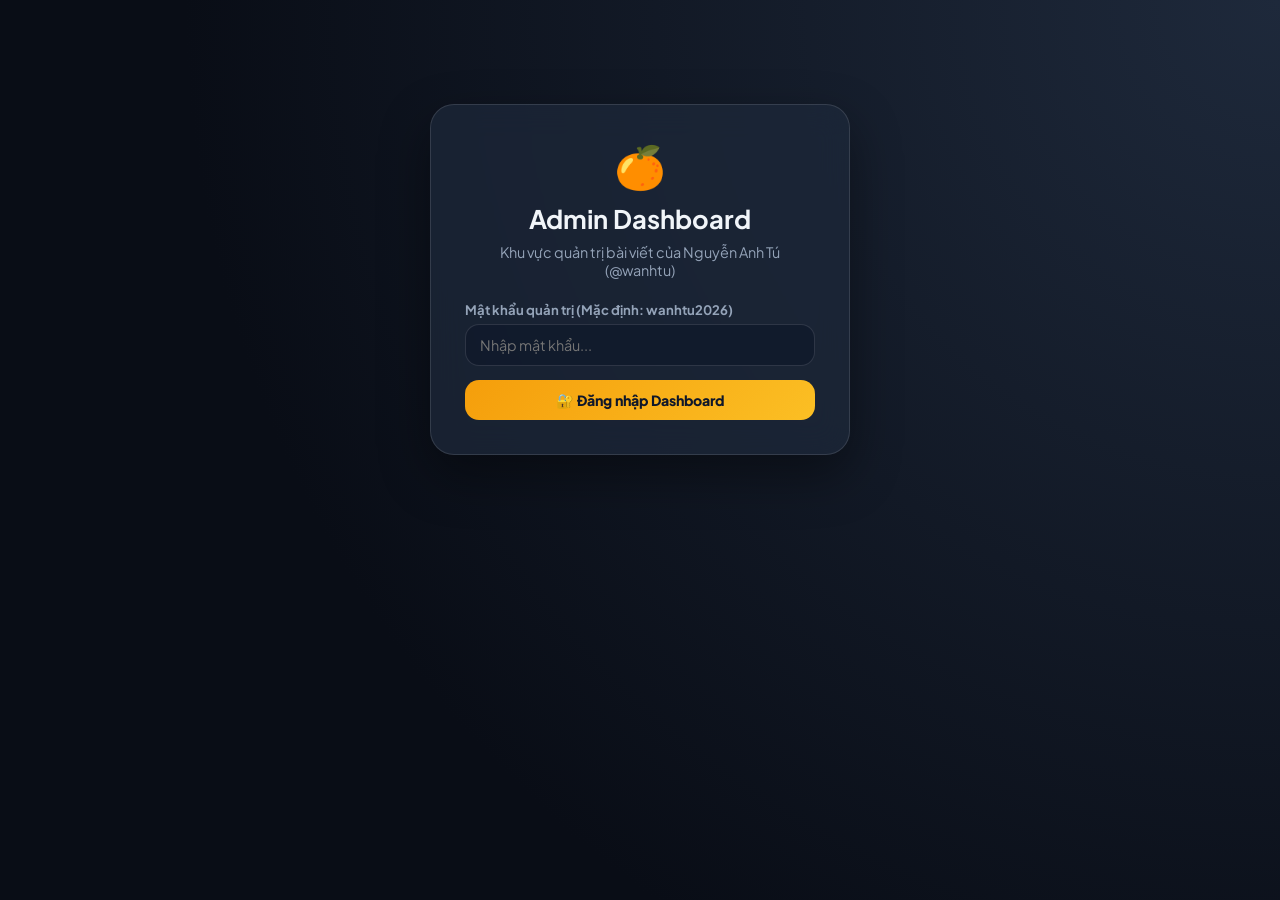
<file: admin.html>
<!DOCTYPE html>
<html lang="vi">
<head>
  <meta charset="UTF-8" />
  <meta name="viewport" content="width=device-width, initial-scale=1.0" />
  <title>Admin Dashboard — Nguyễn Anh Tú (@wanhtu)</title>
  <link href="https://fonts.googleapis.com/css2?family=Plus+Jakarta+Sans:wght@500;600;700;800&family=JetBrains+Mono:wght@500;700&display=swap" rel="stylesheet">
  <style>
    :root {
      --bg: #0b1120;
      --card: rgba(30, 41, 59, 0.72);
      --border: rgba(255, 255, 255, 0.12);
      --accent: #f59e0b;
      --accent-2: #fbbf24;
      --text: #f1f5f9;
      --muted: #94a3b8;
    }
    * { margin: 0; padding: 0; box-sizing: border-box; }
    body {
      font-family: 'Plus Jakarta Sans', system-ui, sans-serif;
      background: radial-gradient(circle at top right, #1e293b, #090d16 70%);
      color: var(--text); min-height: 100vh; padding: 24px 16px;
    }
    .container { max-width: 980px; margin: 0 auto; }

    .glass {
      background: var(--card); backdrop-filter: blur(16px);
      border: 1px solid var(--border); border-radius: 24px;
      box-shadow: 0 20px 50px rgba(0, 0, 0, 0.4);
    }

    /* LOGIN SCREEN */
    .login-wrap { max-width: 420px; margin: 80px auto; padding: 34px; text-align: center; }
    .login-wrap h1 { font-size: 1.6rem; margin-bottom: 8px; }
    .login-wrap p { color: var(--muted); font-size: .9rem; margin-bottom: 22px; }

    /* DASHBOARD */
    .topbar {
      display: flex; justify-content: space-between; align-items: center; flex-wrap: wrap; gap: 12px;
      padding: 18px 24px; margin-bottom: 20px;
    }
    .topbar h2 { font-size: 1.25rem; display: flex; align-items: center; gap: 10px; }
    .top-actions { display: flex; gap: 10px; flex-wrap: wrap; }

    .grid-layout { display: grid; grid-template-columns: 1.25fr 0.75fr; gap: 20px; align-items: start; }
    .panel { padding: 24px; }
    .panel h3 { font-size: 1.05rem; margin-bottom: 16px; color: var(--accent-2); display: flex; align-items: center; gap: 8px; }

    .form-group { display: flex; flex-direction: column; gap: 6px; margin-bottom: 14px; }
    label { font-size: .82rem; font-weight: 700; color: var(--muted); }
    input[type="text"], input[type="password"], select, textarea {
      width: 100%; padding: 11px 14px; border-radius: 14px;
      border: 1px solid var(--border); background: rgba(15, 23, 42, 0.65);
      color: #fff; font: inherit; font-size: .9rem; outline: none; transition: .2s;
    }
    input:focus, select:focus, textarea:focus { border-color: var(--accent); }
    textarea { font-family: 'JetBrains Mono', monospace; font-size: .84rem; min-height: 200px; resize: vertical; line-height: 1.6; }

    .row-2 { display: grid; grid-template-columns: 1fr 1fr; gap: 12px; }

    .toolbar { display: flex; flex-wrap: wrap; gap: 6px; margin-bottom: 8px; }
    .tag-btn {
      padding: 5px 10px; border-radius: 8px; border: 1px solid var(--border);
      background: rgba(255,255,255,0.06); color: var(--text); font-size: .76rem; font-weight: 700; cursor: pointer;
    }
    .tag-btn:hover { background: var(--accent); color: #000; }

    .btn {
      padding: 11px 18px; border-radius: 14px; border: 1px solid var(--border);
      background: rgba(255,255,255,0.08); color: #fff; font: inherit; font-size: .88rem;
      font-weight: 700; cursor: pointer; display: inline-flex; align-items: center; gap: 8px; transition: .2s; text-decoration: none;
    }
    .btn:hover { transform: translateY(-2px); background: rgba(255,255,255,0.14); }
    .btn.primary { background: linear-gradient(135deg, #f59e0b, #fbbf24); color: #0f172a; border: none; font-weight: 800; }
    .btn.success { background: #10b981; color: #fff; border: none; }
    .btn.danger { background: rgba(239, 68, 68, 0.2); color: #fca5a5; border-color: rgba(239, 68, 68, 0.4); }

    .preview-box {
      margin-top: 16px; padding: 18px; border-radius: 16px;
      border: 1px dashed var(--accent); background: rgba(15, 23, 42, 0.5);
    }
    .preview-content { line-height: 1.7; font-size: .92rem; margin-top: 8px; }
    .preview-content a { color: var(--accent-2); text-decoration: underline; }
    .preview-content pre { background: #000; padding: 12px; border-radius: 10px; overflow-x: auto; margin: 8px 0; }
    .preview-content img { max-width: 100%; border-radius: 12px; margin: 8px 0; }

    .post-item {
      padding: 12px 14px; border-radius: 14px; border: 1px solid var(--border);
      background: rgba(15, 23, 42, 0.45); margin-bottom: 10px;
      display: flex; justify-content: space-between; align-items: center; gap: 10px;
    }
    .post-item-title { font-weight: 700; font-size: .88rem; margin-bottom: 3px; }
    .post-item-meta { font-size: .74rem; color: var(--muted); }
    .item-btns { display: flex; gap: 6px; flex-shrink: 0; }
    .sm-btn { padding: 6px 10px; border-radius: 8px; border: none; font-size: .75rem; font-weight: 700; cursor: pointer; }

    .gh-sync-box {
      margin-top: 18px; padding-top: 16px; border-top: 1px solid var(--border);
    }
    .status-msg { font-size: .82rem; margin-top: 10px; font-weight: 700; color: #34d399; }

    @media (max-width: 820px) { .grid-layout, .row-2 { grid-template-columns: 1fr; } }
  </style>
</head>
<body>
  <div class="container">
    <!-- MÀN HÌNH ĐĂNG NHẬP -->
    <div id="loginScreen" class="login-wrap glass">
      <div style="font-size:2.6rem; margin-bottom:10px;">🍊</div>
      <h1>Admin Dashboard</h1>
      <p>Khu vực quản trị bài viết của Nguyễn Anh Tú (@wanhtu)</p>
      <div class="form-group" style="text-align:left;">
        <label>Mật khẩu quản trị (Mặc định: wanhtu2026)</label>
        <input type="password" id="passInput" placeholder="Nhập mật khẩu..." onkeydown="if(event.key==='Enter') loginAdmin()" />
      </div>
      <button class="btn primary" style="width:100%; justify-content:center;" onclick="loginAdmin()">🔐 Đăng nhập Dashboard</button>
    </div>

    <!-- GIAO DIỆN QUẢN TRỊ CHÍNH -->
    <div id="dashScreen" style="display:none;">
      <div class="topbar glass">
        <h2>🍊 Admin Dashboard — Nguyễn Anh Tú</h2>
        <div class="top-actions">
          <a href="index.html" target="_blank" class="btn">🌐 Xem Trang Chủ</a>
          <button class="btn" onclick="downloadPostsJson()">⬇️ Tải posts.json</button>
          <button class="btn danger" onclick="logoutAdmin()">Thoát</button>
        </div>
      </div>

      <div class="grid-layout">
        <!-- CỘT TRÁI: TRÌNH SOẠN THẢO HTML -->
        <div class="panel glass">
          <h3 id="editorHeading">✍️ Đăng bài viết mới (Hỗ trợ mã HTML)</h3>
          <input type="hidden" id="editId" value="" />

          <div class="row-2">
            <div class="form-group">
              <label>Tiêu đề bài viết *</label>
              <input type="text" id="postTitle" placeholder="Nhập tiêu đề bài viết..." />
            </div>
            <div class="form-group">
              <label>Chuyên mục</label>
              <select id="postCat">
                <option value="Tech Tips">⚡ Tech Tips</option>
                <option value="Bot & Code">🤖 Bot & Code</option>
                <option value="Marketing">📈 Marketing</option>
                <option value="Thông báo">📢 Thông báo</option>
              </select>
            </div>
          </div>

          <div class="form-group">
            <label style="display:flex; justify-content:space-between; align-items:center;">
              <span>Mã HTML / Nội dung bài viết *</span>
              <span style="color:var(--text); cursor:pointer;">
                <input type="checkbox" id="postPin" /> 📌 Ghim lên đầu diễn đàn
              </span>
            </label>

            <div class="toolbar">
              <button type="button" class="tag-btn" onclick="addHtml('<p>', '</p>')">&lt;p&gt; Đoạn</button>
              <button type="button" class="tag-btn" onclick="addHtml('<b>', '</b>')">&lt;b&gt; Đậm</button>
              <button type="button" class="tag-btn" onclick="addHtml('<h3>', '</h3>')">&lt;h3&gt; Tiêu đề</button>
              <button type="button" class="tag-btn" onclick="addHtml('<pre><code>', '</code></pre>')">Khối Code</button>
              <button type="button" class="tag-btn" onclick="addHtml('<a href=&quot;https://t.me/wanhtu&quot; target=&quot;_blank&quot;>', '</a>')">Link</button>
              <button type="button" class="tag-btn" onclick="addHtml('<img src=&quot;URL_ANH&quot; alt=&quot;image&quot; />', '')">Ảnh</button>
            </div>

            <textarea id="postHtml" oninput="updateLivePreview()" placeholder="Dán hoặc viết mã HTML của bạn vào đây...&#10;Ví dụ: <p>Chia sẻ tool mới cực xịn cho anh em!</p>"></textarea>
          </div>

          <div style="display:flex; gap:10px; flex-wrap:wrap;">
            <button class="btn primary" id="submitBtn" onclick="savePost()">🚀 Đăng bài ngay</button>
            <button class="btn" onclick="resetEditor()">🔄 Làm mới</button>
          </div>

          <div class="preview-box">
            <div style="font-size:.75rem; font-weight:800; color:var(--accent); letter-spacing:.06em;">👁️ LIVE PREVIEW (XEM TRƯỚC TRỰC TIẾP):</div>
            <div id="livePreview" class="preview-content"><i style="color:var(--muted);">Nội dung HTML sẽ hiển thị trực tiếp tại đây khi bạn gõ...</i></div>
          </div>
        </div>

        <!-- CỘT PHẢI: DANH SÁCH BÀI & ĐỒNG BỘ GITHUB -->
        <div>
          <div class="panel glass" style="margin-bottom:20px;">
            <h3>📚 Bài viết đã đăng (<span id="postCount">0</span>)</h3>
            <div id="postsList"></div>
          </div>

          <div class="panel glass">
            <h3>☁️ Đồng bộ tự động lên GitHub Pages</h3>
            <p style="font-size:.8rem; color:var(--muted); line-height:1.5; margin-bottom:12px;">
              Nếu bạn host web trên GitHub, nhập thông tin bên dưới để mỗi lần đăng bài sẽ tự động lưu vào file <code>posts.json</code> trên repo.
            </p>
            <div class="form-group">
              <label>GitHub Username</label>
              <input type="text" id="ghUser" placeholder="VD: tupcxdpro-blip" />
            </div>
            <div class="form-group">
              <label>Tên Repository</label>
              <input type="text" id="ghRepo" placeholder="VD: tupcxdpro-blip.github.io" />
            </div>
            <div class="form-group">
              <label>GitHub Personal Access Token (quyền repo)</label>
              <input type="password" id="ghToken" placeholder="ghp_xxxxxxxxxxxx" />
            </div>
            <button class="btn success" style="width:100%; justify-content:center;" onclick="syncToGitHub()">☁️ Lưu cấu hình & Đẩy lên GitHub</button>
            <div id="syncStatus" class="status-msg"></div>
          </div>
        </div>
      </div>
    </div>
  </div>

  <script>
    const ADMIN_PASSWORD = "wanhtu2026"; // Đổi mật khẩu của bạn tại đây
    let posts = JSON.parse(localStorage.getItem('wanhtu_forum_posts') || '[]');

    // Kiểm tra trạng thái đăng nhập
    if (sessionStorage.getItem('wanhtu_admin_logged') === 'true') {
      showDashboard();
    }

    function loginAdmin() {
      const val = document.getElementById('passInput').value.trim();
      if (val === ADMIN_PASSWORD) {
        sessionStorage.setItem('wanhtu_admin_logged', 'true');
        showDashboard();
      } else {
        alert('❌ Sai mật khẩu Admin!');
      }
    }

    function logoutAdmin() {
      sessionStorage.removeItem('wanhtu_admin_logged');
      location.reload();
    }

    async function showDashboard() {
      document.getElementById('loginScreen').style.display = 'none';
      document.getElementById('dashScreen').style.display = 'block';

      // Tải cấu hình GitHub đã lưu (nếu có)
      document.getElementById('ghUser').value = localStorage.getItem('gh_user') || '';
      document.getElementById('ghRepo').value = localStorage.getItem('gh_repo') || '';
      document.getElementById('ghToken').value = localStorage.getItem('gh_token') || '';

      // Thử đọc posts.json nếu có
      try {
        const res = await fetch('posts.json?t=' + Date.now());
        if (res.ok) {
          const remote = await res.json();
          if (Array.isArray(remote) && remote.length > 0 && posts.length === 0) {
            posts = remote;
            localStorage.setItem('wanhtu_forum_posts', JSON.stringify(posts));
          }
        }
      } catch (e) {}

      renderAdminPosts();
    }

    function addHtml(open, close) {
      const ta = document.getElementById('postHtml');
      const s = ta.selectionStart, e = ta.selectionEnd;
      const sel = ta.value.substring(s, e);
      ta.value = ta.value.substring(0, s) + open + sel + close + ta.value.substring(e);
      ta.focus();
      updateLivePreview();
    }

    function updateLivePreview() {
      const html = document.getElementById('postHtml').value;
      document.getElementById('livePreview').innerHTML = html || '<i style="color:var(--muted);">Nội dung HTML sẽ hiển thị trực tiếp tại đây...</i>';
    }

    function savePost() {
      const title = document.getElementById('postTitle').value.trim();
      const category = document.getElementById('postCat').value;
      const html = document.getElementById('postHtml').value.trim();
      const pinned = document.getElementById('postPin').checked;
      const editId = document.getElementById('editId').value;

      if (!title || !html) {
        alert('Vui lòng nhập Tiêu đề và Nội dung HTML!');
        return;
      }

      const now = new Date();
      const dateStr = `${String(now.getDate()).padStart(2,'0')}/${String(now.getMonth()+1).padStart(2,'0')}/${now.getFullYear()} • ${String(now.getHours()).padStart(2,'0')}:${String(now.getMinutes()).padStart(2,'0')}`;

      if (editId) {
        const idx = posts.findIndex(p => p.id === editId);
        if (idx !== -1) posts[idx] = { ...posts[idx], title, category, html, pinned };
      } else {
        posts.unshift({
          id: 'post-' + Date.now(),
          title,
          category,
          pinned,
          date: dateStr,
          likes: 1,
          html
        });
      }

      localStorage.setItem('wanhtu_forum_posts', JSON.stringify(posts));
      renderAdminPosts();
      resetEditor();

      // Tự động đẩy lên GitHub nếu đã điền Token
      if (document.getElementById('ghToken').value.trim()) {
        syncToGitHub();
      } else {
        alert('✅ Đã lưu bài viết! Hãy bấm "Tải posts.json" hoặc cấu hình GitHub Sync để cập nhật online.');
      }
    }

    function renderAdminPosts() {
      document.getElementById('postCount').textContent = posts.length;
      const box = document.getElementById('postsList');
      if (!posts.length) {
        box.innerHTML = '<div style="color:var(--muted); font-size:.85rem;">Chưa có bài viết nào.</div>';
        return;
      }
      box.innerHTML = posts.map(p => `
        <div class="post-item">
          <div style="min-width:0;">
            <div class="post-item-title">${p.pinned ? '📌 ' : ''}${p.title}</div>
            <div class="post-item-meta">${p.category} • ${p.date}</div>
          </div>
          <div class="item-btns">
            <button class="sm-btn" style="background:#3b82f6;color:#fff;" onclick="editPost('${p.id}')">Sửa</button>
            <button class="sm-btn" style="background:#ef4444;color:#fff;" onclick="deletePost('${p.id}')">Xóa</button>
          </div>
        </div>
      `).join('');
    }

    function editPost(id) {
      const p = posts.find(x => x.id === id);
      if (!p) return;
      document.getElementById('editId').value = p.id;
      document.getElementById('postTitle').value = p.title;
      document.getElementById('postCat').value = p.category;
      document.getElementById('postHtml').value = p.html;
      document.getElementById('postPin').checked = !!p.pinned;
      document.getElementById('editorHeading').textContent = '✏️ Đang chỉnh sửa bài viết';
      document.getElementById('submitBtn').textContent = '💾 Cập nhật bài viết';
      updateLivePreview();
      window.scrollTo({ top: 0, behavior: 'smooth' });
    }

    function deletePost(id) {
      if (!confirm('Xóa bài viết này?')) return;
      posts = posts.filter(x => x.id !== id);
      localStorage.setItem('wanhtu_forum_posts', JSON.stringify(posts));
      renderAdminPosts();
      if (document.getElementById('ghToken').value.trim()) syncToGitHub();
    }

    function resetEditor() {
      document.getElementById('editId').value = '';
      document.getElementById('postTitle').value = '';
      document.getElementById('postHtml').value = '';
      document.getElementById('postPin').checked = false;
      document.getElementById('editorHeading').textContent = '✍️ Đăng bài viết mới (Hỗ trợ mã HTML)';
      document.getElementById('submitBtn').textContent = '🚀 Đăng bài ngay';
      updateLivePreview();
    }

    function downloadPostsJson() {
      const blob = new Blob([JSON.stringify(posts, null, 2)], { type: 'application/json' });
      const a = document.createElement('a');
      a.href = URL.createObjectURL(blob);
      a.download = 'posts.json';
      a.click();
    }

    // Đồng bộ trực tiếp file posts.json lên GitHub Repository
    async function syncToGitHub() {
      const user = document.getElementById('ghUser').value.trim();
      const repo = document.getElementById('ghRepo').value.trim();
      const token = document.getElementById('ghToken').value.trim();
      const statusEl = document.getElementById('syncStatus');

      if (!user || !repo || !token) {
        alert('Vui lòng nhập đầy đủ GitHub Username, Repo và Token!');
        return;
      }

      localStorage.setItem('gh_user', user);
      localStorage.setItem('gh_repo', repo);
      localStorage.setItem('gh_token', token);

      statusEl.style.color = '#fbbf24';
      statusEl.textContent = '⏳ Đang đẩy posts.json lên GitHub...';

      const apiUrl = `https://api.github.com/repos/${user}/${repo}/contents/posts.json`;
      try {
        let sha = null;
        const getRes = await fetch(apiUrl, { headers: { Authorization: `Bearer ${token}` } });
        if (getRes.ok) {
          const fileData = await getRes.json();
          sha = fileData.sha;
        }

        const contentBase64 = btoa(unescape(encodeURIComponent(JSON.stringify(posts, null, 2))));
        const putRes = await fetch(apiUrl, {
          method: 'PUT',
          headers: {
            Authorization: `Bearer ${token}`,
            'Content-Type': 'application/json'
          },
          body: JSON.stringify({
            message: 'Update forum posts via Admin Dashboard',
            content: contentBase64,
            ...(sha ? { sha } : {})
          })
        });

        if (putRes.ok) {
          statusEl.style.color = '#34d399';
          statusEl.textContent = '✅ Đồng bộ thành công lên GitHub! Trang chủ sẽ tự cập nhật sau ~30 giây.';
        } else {
          const err = await putRes.json();
          statusEl.style.color = '#f87171';
          statusEl.textContent = '❌ Lỗi GitHub: ' + (err.message || 'Kiểm tra lại Token/Repo');
        }
      } catch (e) {
        statusEl.style.color = '#f87171';
        statusEl.textContent = '❌ Lỗi kết nối mạng!';
      }
    }
  </script>
</body>
</html>
</file>
